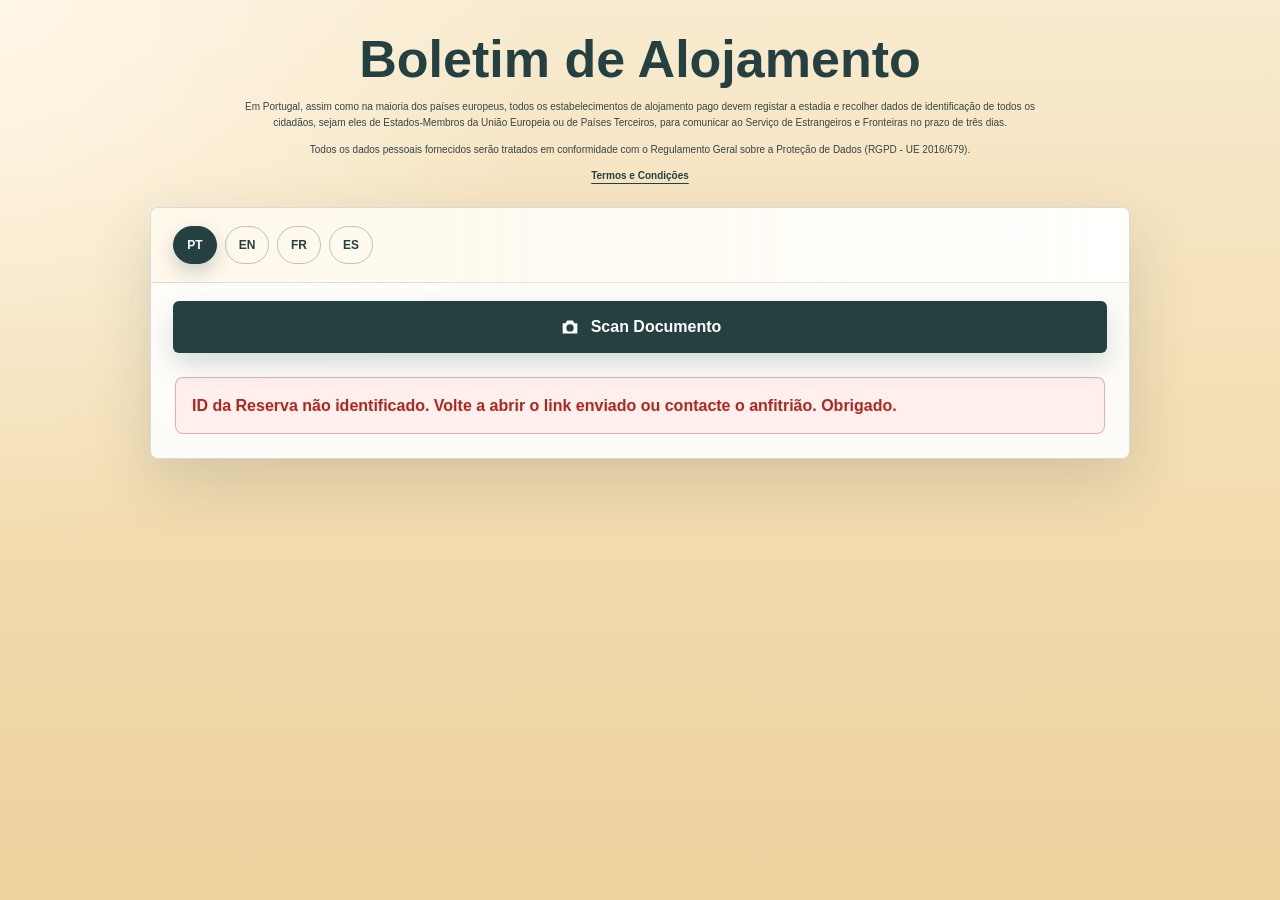
<file: index.html>
<!DOCTYPE html>
<html lang="pt">
<head>
  <meta charset="UTF-8">
  <meta name="viewport" content="width=device-width, initial-scale=1.0">
  <title>Formulário Check-in</title>
  <link rel="stylesheet" href="style.css?v=20260813-6">
</head>
<body>
  <div id="cabecalho-info"></div>
  <div id="form-container"></div>
  <script src="lang.js?v=20260813-5"></script>
  <script src="countries.js?v=20260813-1"></script>
  <script src="api-config.js?v=20260810-21"></script>
  <script src="mrz-form-stage3-reader.js?v=20260815-1"></script>
  <script src="form.js?v=20260815-1"></script>
  <script>
    fetch('form.html', { cache: 'no-store' })
      .then(res => res.text())
      .then(html => {
        document.getElementById('form-container').innerHTML = html;
        initForm();
      })
      .catch(error => {
        console.error('Erro ao carregar o formulario:', error);
        document.getElementById('form-container').innerHTML =
          '<p class="erro-carregamento">Nao foi possivel carregar o formulario. Confirme que a pagina esta aberta atraves do servidor local.</p>';
      });
  </script>
</body>
</html>
</file>
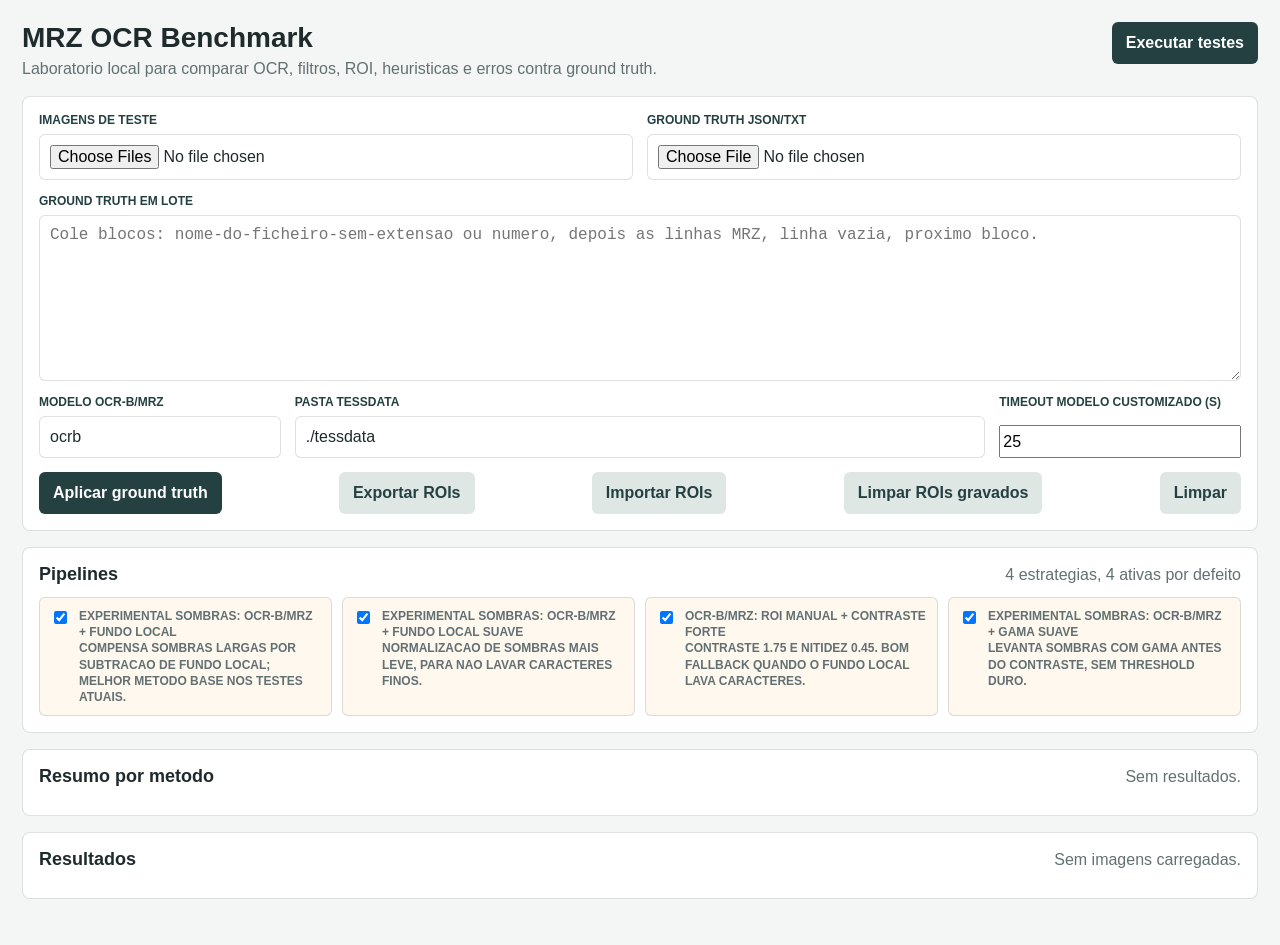
<file: mrz-benchmark.html>
<!DOCTYPE html>
<html lang="pt">
<head>
  <meta charset="UTF-8">
  <meta name="viewport" content="width=device-width, initial-scale=1.0">
  <title>MRZ OCR Benchmark</title>
  <link rel="stylesheet" href="mrz-benchmark.css">
</head>
<body>
  <main class="bench-shell">
    <header class="bench-header">
      <div>
        <h1>MRZ OCR Benchmark</h1>
        <p>Laboratorio local para comparar OCR, filtros, ROI, heuristicas e erros contra ground truth.</p>
      </div>
      <button type="button" id="run-all">Executar testes</button>
    </header>

    <section class="bench-panel bench-inputs">
      <div class="field">
        <label for="image-input">Imagens de teste</label>
        <input id="image-input" type="file" accept="image/*" multiple>
      </div>
      <div class="field">
        <label for="truth-file">Ground truth JSON/TXT</label>
        <input id="truth-file" type="file" accept=".json,.txt,text/plain,application/json">
      </div>
      <div class="field field-wide">
        <label for="global-truth">Ground truth em lote</label>
        <textarea id="global-truth" rows="8" placeholder="Cole blocos: nome-do-ficheiro-sem-extensao ou numero, depois as linhas MRZ, linha vazia, proximo bloco."></textarea>
      </div>
      <div class="ocrb-config field-wide">
        <div class="field">
          <label for="custom-lang">Modelo OCR-B/MRZ</label>
          <input id="custom-lang" type="text" value="ocrb" placeholder="Ex: ocrb, mrz">
        </div>
        <div class="field">
          <label for="custom-lang-path">Pasta tessdata</label>
          <input id="custom-lang-path" type="text" value="./tessdata" placeholder="Ex: ./tessdata ou https://.../tessdata">
        </div>
        <div class="field">
          <label for="custom-timeout">Timeout modelo customizado (s)</label>
          <input id="custom-timeout" type="number" min="5" max="180" value="25">
        </div>
      </div>
      <div class="bench-actions">
        <button type="button" id="apply-truth">Aplicar ground truth</button>
        <button type="button" id="export-rois" class="secondary">Exportar ROIs</button>
        <button type="button" id="import-rois" class="secondary">Importar ROIs</button>
        <button type="button" id="reset-rois" class="secondary">Limpar ROIs gravados</button>
        <button type="button" id="clear-all" class="secondary">Limpar</button>
        <input id="roi-file" type="file" accept=".json,application/json" hidden>
      </div>
    </section>

    <section class="bench-panel">
      <div class="section-title">
        <h2>Pipelines</h2>
        <span id="pipeline-count"></span>
      </div>
      <div id="pipeline-list" class="pipeline-list"></div>
    </section>

    <section class="bench-panel">
      <div class="section-title">
        <h2>Resumo por metodo</h2>
        <span id="summary-count">Sem resultados.</span>
      </div>
      <div id="summary-table" class="summary-table"></div>
    </section>

    <section class="bench-panel">
      <div class="section-title">
        <h2>Resultados</h2>
        <span id="status">Sem imagens carregadas.</span>
      </div>
      <div id="cases" class="cases"></div>
    </section>
  </main>

  <script src="countries.js?v=20260813-1"></script>
  <script src="mrz-benchmark.js?v=3"></script>
</body>
</html>
</file>
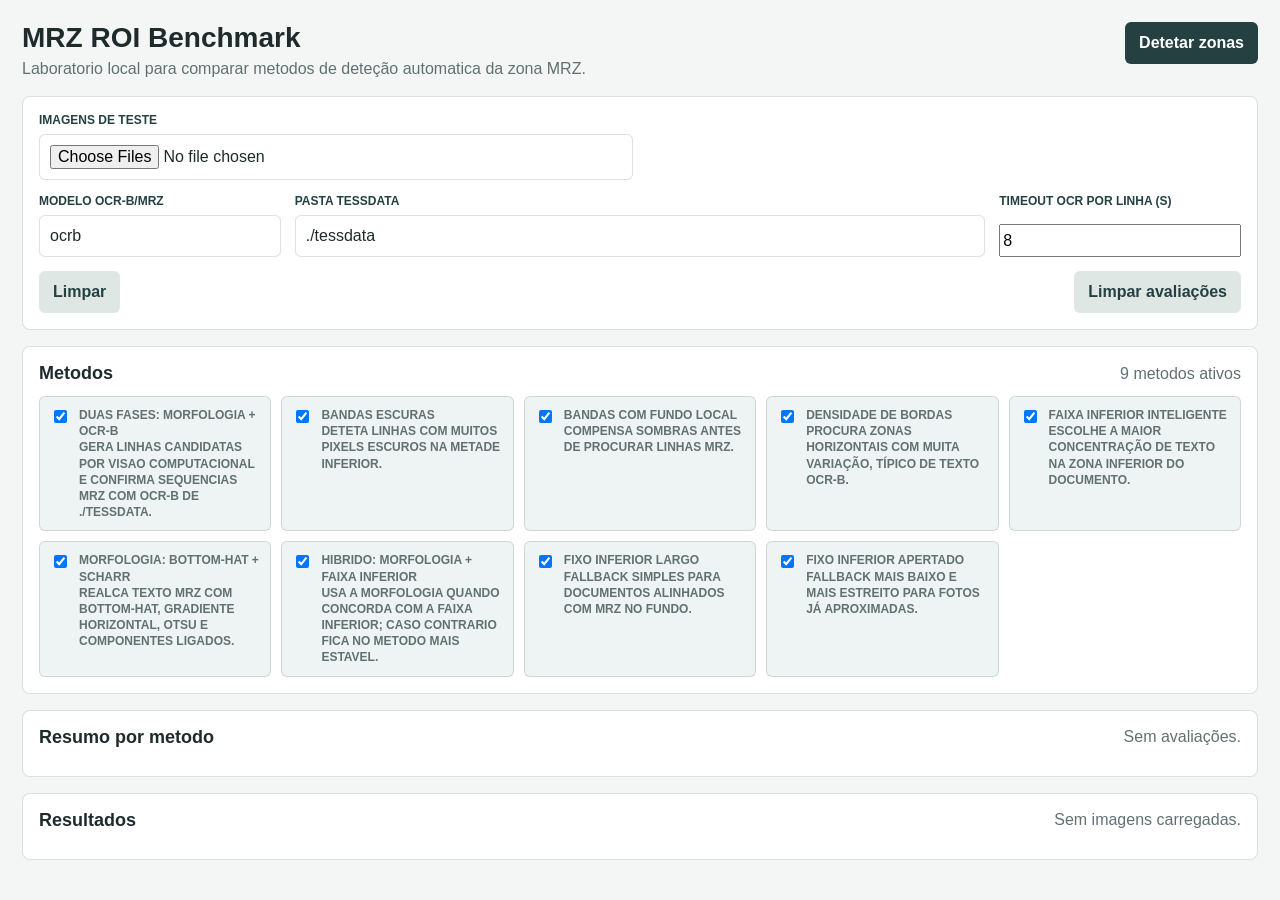
<file: mrz-roi-benchmark.html>
<!DOCTYPE html>
<html lang="pt">
<head>
  <meta charset="UTF-8">
  <meta name="viewport" content="width=device-width, initial-scale=1.0">
  <title>MRZ ROI Benchmark</title>
  <link rel="stylesheet" href="mrz-benchmark.css">
</head>
<body>
  <main class="bench-shell">
    <header class="bench-header">
      <div>
        <h1>MRZ ROI Benchmark</h1>
        <p>Laboratorio local para comparar metodos de deteção automatica da zona MRZ.</p>
      </div>
      <button type="button" id="run-all">Detetar zonas</button>
    </header>

    <section class="bench-panel bench-inputs">
      <div class="field">
        <label for="image-input">Imagens de teste</label>
        <input id="image-input" type="file" accept="image/*" multiple>
      </div>
      <div class="ocrb-config field-wide">
        <div class="field">
          <label for="roi-ocr-lang">Modelo OCR-B/MRZ</label>
          <input id="roi-ocr-lang" type="text" value="ocrb" placeholder="Ex: ocrb, mrz">
        </div>
        <div class="field">
          <label for="roi-ocr-path">Pasta tessdata</label>
          <input id="roi-ocr-path" type="text" value="./tessdata" placeholder="Ex: ./tessdata">
        </div>
        <div class="field">
          <label for="roi-ocr-timeout">Timeout OCR por linha (s)</label>
          <input id="roi-ocr-timeout" type="number" min="2" max="60" value="8">
        </div>
      </div>
      <div class="bench-actions">
        <button type="button" id="clear-all" class="secondary">Limpar</button>
        <button type="button" id="clear-ratings" class="secondary">Limpar avaliações</button>
      </div>
    </section>

    <section class="bench-panel">
      <div class="section-title">
        <h2>Metodos</h2>
        <span id="method-count"></span>
      </div>
      <div id="method-list" class="pipeline-list"></div>
    </section>

    <section class="bench-panel">
      <div class="section-title">
        <h2>Resumo por metodo</h2>
        <span id="summary-count">Sem avaliações.</span>
      </div>
      <div id="summary-table" class="summary-table"></div>
    </section>

    <section class="bench-panel">
      <div class="section-title">
        <h2>Resultados</h2>
        <span id="status">Sem imagens carregadas.</span>
      </div>
      <div id="cases" class="cases"></div>
    </section>
  </main>

  <script src="mrz-roi-benchmark.js?v=7"></script>
</body>
</html>
</file>
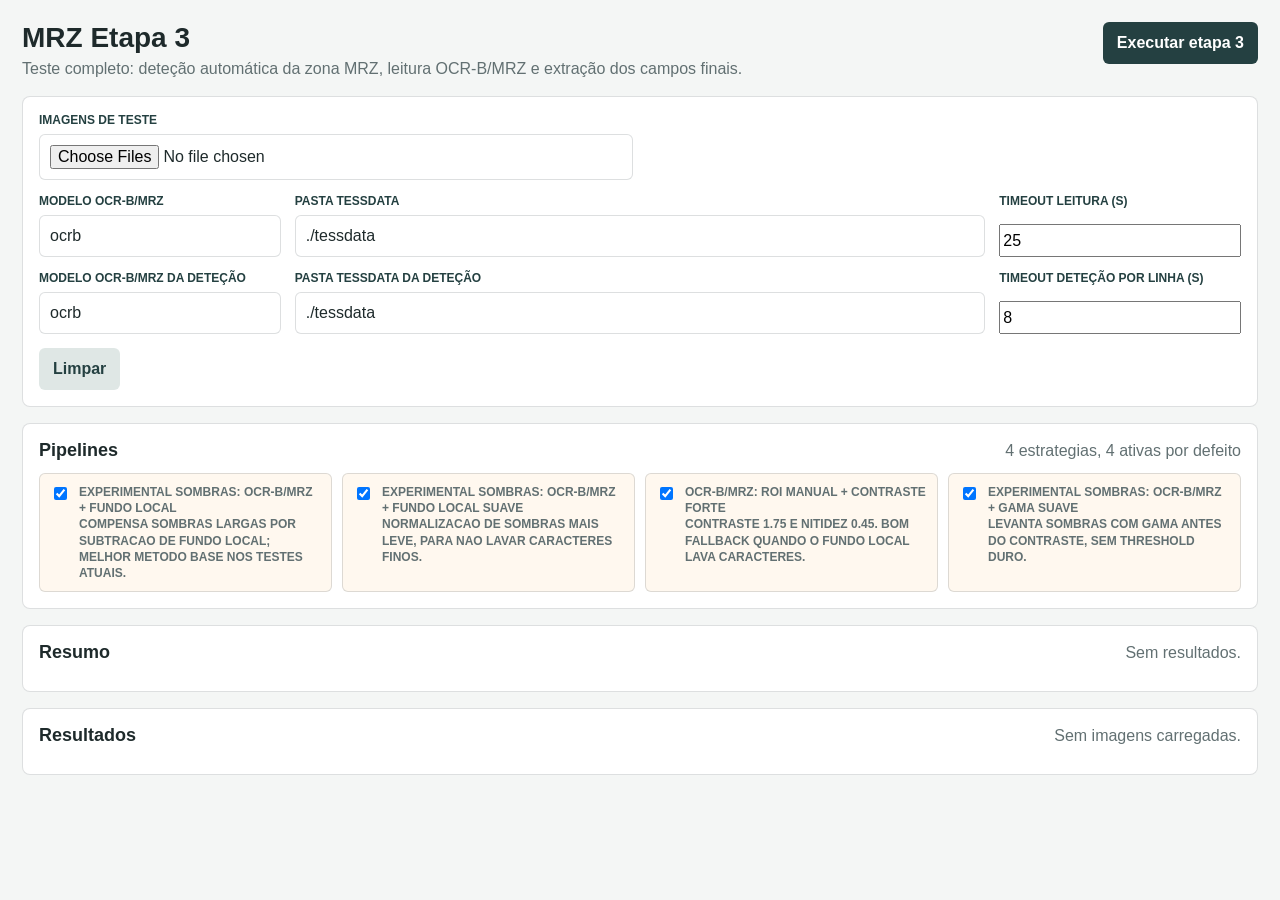
<file: mrz-stage3-benchmark.html>
<!DOCTYPE html>
<html lang="pt">
<head>
  <meta charset="UTF-8">
  <meta name="viewport" content="width=device-width, initial-scale=1.0">
  <title>MRZ Etapa 3 Benchmark</title>
  <link rel="stylesheet" href="mrz-benchmark.css">
</head>
<body>
  <main class="bench-shell">
    <header class="bench-header">
      <div>
        <h1>MRZ Etapa 3</h1>
        <p>Teste completo: deteção automática da zona MRZ, leitura OCR-B/MRZ e extração dos campos finais.</p>
      </div>
      <button type="button" id="run-all">Executar etapa 3</button>
    </header>

    <section class="bench-panel bench-inputs">
      <div class="field">
        <label for="image-input">Imagens de teste</label>
        <input id="image-input" type="file" accept="image/*" multiple>
      </div>
      <div class="ocrb-config field-wide">
        <div class="field">
          <label for="custom-lang">Modelo OCR-B/MRZ</label>
          <input id="custom-lang" type="text" value="ocrb" placeholder="Ex: ocrb, mrz">
        </div>
        <div class="field">
          <label for="custom-lang-path">Pasta tessdata</label>
          <input id="custom-lang-path" type="text" value="./tessdata" placeholder="Ex: ./tessdata">
        </div>
        <div class="field">
          <label for="custom-timeout">Timeout leitura (s)</label>
          <input id="custom-timeout" type="number" min="5" max="180" value="25">
        </div>
      </div>
      <div class="ocrb-config field-wide">
        <div class="field">
          <label for="roi-ocr-lang">Modelo OCR-B/MRZ da deteção</label>
          <input id="roi-ocr-lang" type="text" value="ocrb" placeholder="Ex: ocrb, mrz">
        </div>
        <div class="field">
          <label for="roi-ocr-path">Pasta tessdata da deteção</label>
          <input id="roi-ocr-path" type="text" value="./tessdata" placeholder="Ex: ./tessdata">
        </div>
        <div class="field">
          <label for="roi-ocr-timeout">Timeout deteção por linha (s)</label>
          <input id="roi-ocr-timeout" type="number" min="2" max="60" value="8">
        </div>
      </div>
      <div class="bench-actions">
        <button type="button" id="clear-all" class="secondary">Limpar</button>
      </div>
    </section>

    <section class="bench-panel">
      <div class="section-title">
        <h2>Pipelines</h2>
        <span id="pipeline-count"></span>
      </div>
      <div id="pipeline-list" class="pipeline-list"></div>
    </section>

    <section class="bench-panel">
      <div class="section-title">
        <h2>Resumo</h2>
        <span id="summary-count">Sem resultados.</span>
      </div>
      <div id="summary-table" class="summary-table"></div>
    </section>

    <section class="bench-panel">
      <div class="section-title">
        <h2>Resultados</h2>
        <span id="status">Sem imagens carregadas.</span>
      </div>
      <div id="cases" class="cases"></div>
    </section>
  </main>

  <script src="countries.js?v=20260813-1"></script>
  <script src="mrz-stage3-benchmark.js?v=7"></script>
</body>
</html>
</file>
<file: style.css>
:root {
  --sand: #F4DFB6;
  --sand-light: #FFF7E8;
  --ink: #1A1A1A;
  --muted: #66706C;
  --line: #D8C7A8;
  --teal: #4F6162;
  --teal-dark: #244041;
  --white: #FFFFFF;
  --error: #B3261E;
  --focus: rgba(79, 97, 98, 0.22);
  --shadow: 0 22px 60px rgba(36, 64, 65, 0.16);
}

* {
  box-sizing: border-box;
}

[hidden] {
  display: none !important;
}

html {
  min-height: 100%;
  background: var(--sand);
}

body {
  position: relative;
  min-height: 100vh;
  margin: 0;
  padding: 32px 18px 48px;
  font-family: Arial, Helvetica, sans-serif;
  color: var(--ink);
  background:
    radial-gradient(circle at top left, rgba(255, 247, 232, 0.92), transparent 34rem),
    linear-gradient(180deg, #F8EBCF 0%, var(--sand) 42%, #EDD29D 100%);
}

body > * {
  position: relative;
  z-index: 1;
}

#cabecalho-info,
#form-container {
  width: min(100%, 980px);
  margin-inline: auto;
}

#cabecalho-info {
  margin-bottom: 22px;
  text-align: center;
}

#cabecalho-info h2 {
  margin: 0 0 12px;
  color: var(--teal-dark);
  font-size: clamp(30px, 5vw, 52px);
  line-height: 1.05;
  font-weight: 800;
}

#cabecalho-info p {
  width: min(100%, 820px);
  margin: 10px auto 0;
  color: #364546;
  font-size: 10px;
  line-height: 1.65;
}

#cabecalho-info a {
  color: var(--teal-dark);
  text-underline-offset: 4px;
}

.checkin-panel {
  overflow: hidden;
  border: 1px solid rgba(79, 97, 98, 0.22);
  border-radius: 8px;
  background: rgba(255, 255, 255, 0.9);
  box-shadow: var(--shadow);
  backdrop-filter: blur(8px);
}

.form-topbar {
  display: flex;
  align-items: center;
  justify-content: flex-start;
  gap: 16px;
  padding: 18px 22px;
  border-bottom: 1px solid rgba(79, 97, 98, 0.16);
  background: linear-gradient(90deg, rgba(255, 247, 232, 0.88), rgba(255, 255, 255, 0.72));
}

.reserva-pill {
  margin: 4px 24px 22px;
  color: rgba(54, 69, 70, 0.64);
  font-size: 11px;
  font-weight: 600;
  text-align: right;
  letter-spacing: 0;
}

.language-buttons {
  display: flex;
  flex-wrap: wrap;
  justify-content: flex-start;
  gap: 8px;
}

button {
  min-height: 46px;
  border: 0;
  border-radius: 6px;
  background: var(--teal);
  color: var(--white);
  font-size: 16px;
  font-weight: 800;
  cursor: pointer;
  touch-action: manipulation;
  -webkit-tap-highlight-color: transparent;
  user-select: none;
  -webkit-user-select: none;
  transition: background-color 160ms ease, border-color 160ms ease, color 160ms ease, transform 160ms ease, box-shadow 160ms ease;
}

button:hover {
  background: var(--teal-dark);
}

button:active {
  transform: translateY(1px);
  transition-duration: 0ms;
}

button:focus-visible,
input:focus-visible,
select:focus-visible {
  outline: 3px solid var(--focus);
  outline-offset: 2px;
}

button:disabled {
  cursor: wait;
  opacity: 0.72;
}

.language-buttons button,
.fatura-buttons button {
  width: auto;
  min-height: 38px;
  border: 1px solid rgba(79, 97, 98, 0.36);
  background: transparent;
  color: var(--teal-dark);
}

.language-buttons button {
  min-width: 44px;
  padding: 0 12px;
  border-radius: 999px;
  font-size: 12px;
}

.language-buttons button:hover,
.fatura-buttons button:hover {
  border-color: var(--teal);
  background: rgba(79, 97, 98, 0.08);
}

.language-buttons button.selected,
.fatura-buttons button.selected {
  border-color: var(--teal-dark);
  background: var(--teal-dark);
  color: var(--white);
  box-shadow: 0 8px 18px rgba(36, 64, 65, 0.22);
}

.scan-entry {
  padding: 18px 22px 0;
}

.scan-button {
  width: 100%;
  min-height: 52px;
  border: 1px solid rgba(36, 64, 65, 0.28);
  background: var(--teal-dark);
  box-shadow: 0 12px 26px rgba(36, 64, 65, 0.18);
}

.icon-button {
  display: inline-flex;
  align-items: center;
  justify-content: center;
  gap: 10px;
}

.button-icon {
  width: 22px;
  height: 22px;
  flex: 0 0 auto;
}

.button-icon svg {
  display: block;
  width: 100%;
  height: 100%;
  fill: currentColor;
}

.scan-button:hover {
  background: var(--teal);
}

.mrz-modal {
  position: fixed;
  inset: 0;
  display: none;
  align-items: stretch;
  justify-content: stretch;
  padding: 0;
  background: var(--white);
  z-index: 20;
}

.mrz-modal.is-open {
  display: flex;
}

.mrz-dialog {
  width: 100%;
  height: 100vh;
  height: 100dvh;
  max-height: 100dvh;
  overflow: auto;
  border-radius: 0;
  border: 0;
  background: var(--white);
  box-shadow: none;
}

.mrz-header {
  display: flex;
  justify-content: space-between;
  gap: 18px;
  padding: 20px 20px 14px;
  border-bottom: 1px solid rgba(79, 97, 98, 0.14);
}

.mrz-header h3 {
  margin: 0 0 6px;
  color: var(--teal-dark);
  font-size: 24px;
}

.mrz-header p,
.mrz-instructions p,
.mrz-status {
  margin: 0;
  color: #364546;
  font-size: 14px;
  line-height: 1.5;
}

#mrz-subtitle {
  white-space: pre-line;
}

.mrz-close {
  min-width: 92px;
  min-height: 42px;
  flex: 0 0 auto;
  padding: 0 18px;
  background: var(--teal-dark);
  color: var(--white);
  border: 1px solid var(--teal-dark);
  border-radius: 8px;
  font-weight: 800;
}

.mrz-close:hover {
  background: var(--teal);
}

.mrz-instructions {
  margin: 18px 20px 0;
  padding: 0;
  border-radius: 8px;
  background: var(--white);
  border: 1px solid rgba(79, 97, 98, 0.14);
  overflow: hidden;
}

.mrz-instructions img {
  display: block;
  width: min(100%, 460px);
  height: auto;
  margin: 0 auto;
}

.mrz-actions {
  display: grid;
  grid-template-columns: repeat(2, minmax(0, 1fr));
  gap: 10px;
  padding: 18px 20px;
}

.mrz-actions button,
.mrz-camera button {
  width: 100%;
}

.mrz-camera-actions {
  display: grid;
  grid-template-columns: repeat(auto-fit, minmax(160px, 1fr));
  gap: 10px;
}

.mrz-actions button.selected,
.mrz-camera-actions button.selected {
  background: #B86B22;
  box-shadow: 0 8px 18px rgba(184, 107, 34, 0.24);
}

.mrz-camera {
  padding: 0 20px 18px;
}

.mrz-video-wrap {
  position: relative;
  overflow: hidden;
  margin-bottom: 12px;
  aspect-ratio: 4 / 3;
  max-height: min(56vh, 420px);
  border-radius: 8px;
  background: #000;
}

.mrz-camera video {
  display: block;
  width: 100%;
  height: 100%;
  object-fit: cover;
  background: #000;
}

.mrz-status {
  margin: 0 20px 18px;
  padding: 10px 12px;
  border: 1px solid rgba(79, 97, 98, 0.18);
  border-radius: 6px;
  background: #f4f6f6;
  color: #364546;
  font-weight: 700;
  white-space: pre-line;
}

.mrz-status.is-error {
  border-color: rgba(179, 38, 30, 0.22);
  background: #FFF0ED;
  color: var(--error);
}

.mrz-status.is-info {
  border-color: rgba(79, 97, 98, 0.2);
  background: #f4f6f6;
  color: #364546;
}

.mrz-progress {
  padding: 0 20px 12px;
}

.mrz-progress-top {
  display: flex;
  justify-content: space-between;
  gap: 12px;
  margin-bottom: 7px;
  color: #364546;
  font-size: 12px;
  font-weight: 800;
}

.mrz-progress-track {
  height: 9px;
  overflow: hidden;
  border-radius: 999px;
  background: rgba(79, 97, 98, 0.16);
}

.mrz-progress-bar {
  width: 0;
  height: 100%;
  border-radius: inherit;
  background: var(--teal-dark);
  transition: width 220ms ease;
}

.mrz-result {
  margin: 0 20px 20px;
  padding: 12px;
  overflow: auto;
  border-radius: 8px;
  background: #F6F6F6;
  color: #243333;
  font-size: 12px;
  line-height: 1.4;
}

.mrz-log-images {
  display: grid;
  grid-template-columns: repeat(auto-fit, minmax(220px, 1fr));
  gap: 12px;
  margin: 0 20px 20px;
}

.mrz-log-images figure {
  margin: 0;
  color: #364546;
  font-size: 12px;
  font-weight: 700;
}

.mrz-log-images img {
  display: block;
  width: 100%;
  max-height: 320px;
  object-fit: contain;
  border: 1px solid rgba(79, 97, 98, 0.18);
  border-radius: 8px;
  background: #111;
}

.mrz-form-alert {
  display: flex;
  align-items: center;
  justify-content: center;
  gap: 10px;
  margin: 0 0 18px;
  padding: 12px 14px;
  border: 1px solid rgba(36, 100, 70, 0.24);
  border-radius: 8px;
  background: #eef8f2;
  color: #244640;
  text-align: center;
  font-weight: 800;
}

.mrz-form-alert[hidden] {
  display: none;
}

.mrz-form-alert-icon {
  display: inline-grid;
  width: 22px;
  height: 22px;
  flex: 0 0 22px;
  place-items: center;
  border-radius: 50%;
  background: #244640;
  color: #fff;
  font-size: 15px;
  line-height: 1;
  font-weight: 900;
}

.mrz-manual-crop {
  margin: 0 20px 18px;
  padding: 12px;
  border: 1px solid rgba(79, 97, 98, 0.18);
  border-radius: 8px;
  background: #fff;
}

.mrz-crop-preview {
  position: relative;
  overflow: hidden;
  border-radius: 6px;
  background: #111;
}

.mrz-crop-preview img {
  display: block;
  width: 100%;
  height: auto;
}

.mrz-crop-box {
  position: absolute;
  border: 2px solid #fff;
  border-radius: 4px;
  box-shadow: 0 0 0 999px rgba(0, 0, 0, 0.36);
  pointer-events: none;
}

.mrz-crop-controls {
  display: grid;
  grid-template-columns: repeat(2, minmax(0, 1fr));
  gap: 10px;
  margin: 12px 0;
}

.mrz-crop-controls label {
  display: grid;
  gap: 5px;
  color: #364546;
  font-size: 12px;
  font-weight: 800;
}

.mrz-crop-controls input {
  width: 100%;
  accent-color: var(--teal-dark);
}

form {
  padding: 24px;
}

.form-section {
  margin: 0 0 18px;
  padding: 20px;
  border: 1px solid rgba(79, 97, 98, 0.16);
  border-radius: 8px;
  background: rgba(255, 247, 232, 0.42);
}

.form-section legend {
  padding: 0 10px;
  color: var(--teal-dark);
  font-size: 14px;
  font-weight: 800;
  text-transform: uppercase;
  letter-spacing: 0.08em;
}

.form-grid {
  display: grid;
  grid-template-columns: repeat(2, minmax(0, 1fr));
  gap: 16px 18px;
}

.field {
  min-width: 0;
}

.field-wide {
  grid-column: 1 / -1;
}

label {
  display: block;
  margin: 0;
  padding-top: 15px;
  color: #243333;
  font-size: 13px;
  font-weight: 800;
  line-height: 1.35;
}

input,
select,
textarea {
  display: block;
  width: 100%;
  min-height: 48px;
  margin: 0;
  padding: 12px 13px;
  border: 1px solid #BFBFBF;
  border-radius: 6px;
  background-color: var(--white);
  color: var(--ink);
  font: inherit;
  font-size: 15px;
  box-shadow: 0 1px 0 rgba(36, 64, 65, 0.04);
  transition: border-color 160ms ease, box-shadow 160ms ease, background-color 160ms ease;
}

input:hover,
select:hover,
textarea:hover {
  border-color: #8FA0A0;
}

input:focus,
select:focus,
textarea:focus {
  border-color: var(--teal);
  box-shadow: 0 0 0 4px var(--focus);
}

select {
  cursor: pointer;
}

.invoice-section {
  background: rgba(255, 255, 255, 0.64);
}

.invoice-choice {
  display: flex;
  align-items: center;
  justify-content: space-between;
  gap: 18px;
}

.invoice-choice label {
  margin: 0;
  padding-top: 0;
  font-size: 15px;
}

.fatura-buttons {
  display: grid;
  grid-template-columns: repeat(2, minmax(82px, 1fr));
  gap: 8px;
  flex: 0 0 auto;
}

.fatura-buttons button {
  padding: 0 18px;
  font-size: 14px;
}

.invoice-fields {
  margin-top: 18px;
  padding-top: 18px;
  border-top: 1px solid rgba(79, 97, 98, 0.16);
}

.submit-area {
  margin: 28px 0 0;
  padding: 0;
}

.submit-area button {
  width: 100%;
  min-height: 54px;
  box-shadow: 0 12px 26px rgba(36, 64, 65, 0.2);
}

.success-screen {
  margin: 0;
  padding: 54px 28px 58px;
  text-align: center;
  background: linear-gradient(180deg, rgba(255, 255, 255, 0.96), rgba(253, 249, 239, 0.96));
}

.success-logo {
  display: block;
  width: min(180px, 52vw);
  max-height: 130px;
  margin: 0 auto 22px;
  object-fit: contain;
}

.success-screen h2 {
  margin: 0 0 10px;
  color: var(--primary);
  font-size: 30px;
  line-height: 1.15;
}

.success-screen p {
  max-width: 560px;
  margin: 0 auto 26px;
  color: var(--text);
  font-size: 16px;
  line-height: 1.55;
}

.success-screen button {
  width: min(100%, 520px);
  min-height: 54px;
  margin: 0 auto;
}

.erro-campo {
  border: 2px solid var(--error) !important;
  background-color: #FFF0ED !important;
  box-shadow: 0 0 0 4px rgba(179, 38, 30, 0.13) !important;
}

.field-error {
  align-self: flex-start;
  margin-top: 7px;
  padding: 6px 9px;
  border-radius: 6px;
  background: var(--error);
  color: #fff;
  font-size: 12px;
  font-weight: 800;
  line-height: 1.2;
  box-shadow: 0 8px 18px rgba(179, 38, 30, 0.18);
}

.erro-reserva,
.erro-carregamento {
  margin: 24px;
  padding: 16px;
  border: 1px solid rgba(179, 38, 30, 0.32);
  border-radius: 8px;
  background: #FFF0ED;
  color: var(--error);
  font-weight: 800;
  line-height: 1.45;
}

@media (max-width: 720px) {
  body {
    padding: 18px 12px 32px;
  }

  #cabecalho-info {
    text-align: center;
  }

  #cabecalho-info h2 {
    font-size: 34px;
  }

  #cabecalho-info p {
    font-size: 10px;
    margin-left: auto;
    margin-right: auto;
  }

  .form-topbar {
    align-items: flex-start;
    flex-direction: column;
    padding: 16px;
  }

  .language-buttons {
    justify-content: flex-start;
    width: 100%;
  }

  form {
    padding: 12px;
  }

  .scan-entry {
    padding: 16px 16px 0;
  }

  .form-section {
    margin-bottom: 10px;
    padding: 11px 10px;
  }

  .form-grid {
    grid-template-columns: 1fr;
    gap: 8px;
  }

  .form-section legend {
    padding: 0 8px;
    font-size: 12px;
    letter-spacing: 0.06em;
  }

  label {
    padding-top: 7px;
    font-size: 12px;
    line-height: 1.2;
  }

  input,
  select,
  textarea {
    min-height: 39px;
    padding: 8px 10px;
    font-size: 14px;
  }

  .invoice-choice {
    align-items: stretch;
    flex-direction: column;
    gap: 10px;
  }

  .fatura-buttons {
    width: 100%;
  }

  .submit-area {
    margin-top: 24px;
    padding: 0;
  }

  .success-screen {
    padding: 42px 18px 46px;
  }

  .success-screen h2 {
    font-size: 26px;
  }

  .success-logo {
    width: min(150px, 58vw);
    max-height: 112px;
  }

  .mrz-actions {
    grid-template-columns: 1fr;
  }
}

@media (max-width: 420px) {
  #cabecalho-info h2 {
    font-size: 30px;
  }

  .checkin-panel,
  .form-section {
    border-radius: 6px;
  }

  .language-buttons button {
    flex: 1;
  }
}

/* ===== Novo fluxo guiado de leitura (Scan Documento) ===== */

/* STEP 1: Instrucoes */
.scan-instructions {
  display: flex;
  flex-direction: column;
  min-height: 100vh;
  min-height: 100dvh;
}

.scan-guide {
  flex: 1;
  display: flex;
  flex-direction: column;
  align-items: center;
  justify-content: flex-start;
  gap: 14px;
  padding: 16px 22px 26px;
}

.scan-instr-list {
  margin: 0;
  padding: 0;
  max-width: 460px;
  width: 100%;
  color: #364546;
  font-size: 18px;
  line-height: 1.6;
  list-style: none;
  counter-reset: scan-instr;
  text-align: center;
}

.scan-instr-list li {
  counter-increment: scan-instr;
  margin-bottom: 8px;
}

.scan-instr-list li::before {
  content: counter(scan-instr) ". ";
  font-weight: 800;
  color: var(--teal-dark, #2c5f5f);
}

.scan-ok {
  width: min(100%, 460px);
  min-height: 54px;
  justify-content: center;
  font-size: 18px;
}

.scan-message {
  max-width: 460px;
  width: 100%;
  margin: 0;
  text-align: center;
}

/* STEP 2: Camera fullscreen */
.mrz-camera.scan-camera {
  position: fixed;
  top: 0;
  left: 0;
  right: 0;
  height: 100vh;
  height: 100dvh;
  padding: 0;
  display: flex;
  flex-direction: column;
  background: #000;
  overflow: hidden;
  z-index: 1;
}

.mrz-camera.scan-camera .scan-exit {
  position: absolute;
  top: 12px;
  left: 50%;
  transform: translateX(-50%);
  z-index: 6;
  min-width: 82px;
}

.mrz-camera.scan-camera .mrz-video-wrap {
  position: relative;
  flex: 1;
  min-height: 0;
  margin: 56px 4% 0;
  border-radius: 10px;
  overflow: hidden;
  background: #111;
  aspect-ratio: auto;
}

.mrz-camera.scan-camera video {
  object-fit: contain;
}

.mrz-camera.scan-camera .scan-captured {
  position: absolute;
  top: 0;
  left: 0;
  width: 100%;
  height: 100%;
  object-fit: contain;   /* mostra a imagem inteira, nunca cortada */
  background: #111;
}

.mrz-camera.scan-camera .scan-status {
  position: absolute;
  top: 124px;
  left: 16px;
  right: 16px;
  margin: 0;
  z-index: 5;
  background: rgba(0, 0, 0, 0.55);
  border-color: transparent;
  color: #fff;
  text-align: center;
}

.mrz-camera.scan-camera .scan-progress {
  position: absolute;
  top: 136px;
  left: 16px;
  right: 16px;
  margin: 0;
  z-index: 5;
}

.mrz-camera.scan-camera .scan-camera-actions {
  position: relative;
  display: grid;
  grid-template-columns: 1fr 1fr;
  gap: 12px;
  margin: 8px 4% 0;
  padding: 0 0 calc(10px + env(safe-area-inset-bottom));
  z-index: 6;
}

.mrz-camera.scan-camera .scan-camera-actions button {
  min-height: 52px;
}


/* Garante que o atributo hidden continua a ocultar estes containers flex */
.scan-instructions[hidden],
.mrz-camera.scan-camera[hidden] {
  display: none;
}

/* Barra de progresso da leitura: texto e barra a branco sobre o fundo preto */
.scan-progress .mrz-progress-top {
  color: #FFFFFF;
}
.scan-progress .mrz-progress-track {
  background: rgba(255, 255, 255, 0.28);
}
.scan-progress .mrz-progress-bar {
  background: #FFFFFF;
}

/* Garante que o video e o laser ficam ocultos quando o atributo hidden esta ativo */
.mrz-video-wrap video[hidden],
.mrz-video-wrap .scan-laser[hidden] {
  display: none;
}

/* Linha "laser scan" no preview (mostrada enquanto nao ha ROI) */
.mrz-video-wrap .scan-laser {
  position: absolute;
  left: 0;
  right: 0;
  top: 0;
  bottom: 0;
  pointer-events: none;
  z-index: 3;
  animation: scan-laser 2.4s ease-in-out infinite;
  will-change: transform;
}
.mrz-video-wrap .scan-laser::before {
  content: "";
  position: absolute;
  top: 0;
  left: 0;
  right: 0;
  height: 2px;
  background: linear-gradient(90deg, transparent 0%, rgba(255, 255, 255, 0.9) 50%, transparent 100%);
  box-shadow: 0 0 12px 3px rgba(255, 255, 255, 0.55);
}
@keyframes scan-laser {
  0%, 100% {
    transform: translateY(0);
  }
  50% {
    transform: translateY(calc(100% - 2px));
  }
}


/* Painel de controlo manual (página de teste) */
.manual-controls {
  position: relative;
  z-index: 7;
  display: flex;
  flex-wrap: wrap;
  align-items: center;
  justify-content: center;
  gap: 6px;
  padding: 8px 4%;
  background: rgba(0, 0, 0, 0.55);
}
.manual-controls label {
  color: #fff;
  font-size: 12px;
  font-weight: 700;
  display: inline-flex;
  align-items: center;
  gap: 4px;
}
.manual-controls select,
.manual-controls button {
  min-height: 34px;
  font-size: 12px;
  padding: 0 8px;
  font-weight: 700;
}


/* Galeria de imagens do processo (página de teste) */
.img-gallery {
  position: absolute;
  inset: 0;
  z-index: 8;
  display: flex;
  flex-direction: column;
  background: rgba(10, 12, 12, 0.96);
  overflow: hidden;
}
.img-gallery[hidden] {
  display: none;
}
.img-gallery-header {
  display: flex;
  align-items: center;
  justify-content: space-between;
  gap: 12px;
  padding: 14px 16px;
  border-bottom: 1px solid rgba(255, 255, 255, 0.15);
}
.img-gallery-header h3 {
  margin: 0;
  color: #fff;
  font-size: 16px;
}
.img-gallery-grid {
  flex: 1;
  overflow-y: auto;
  display: grid;
  grid-template-columns: repeat(auto-fill, minmax(220px, 1fr));
  gap: 14px;
  padding: 16px;
}
.img-gallery figure {
  margin: 0;
  border: 1px solid rgba(255, 255, 255, 0.15);
  border-radius: 8px;
  overflow: hidden;
  background: #000;
}
.img-gallery img {
  display: block;
  width: 100%;
  aspect-ratio: 4 / 3;
  object-fit: contain;
  background: #000;
}
.img-gallery figcaption {
  padding: 6px 8px;
  color: #cfd6d6;
  font-size: 12px;
  line-height: 1.4;
}


/* Texto de instrucoes mais pequeno e imagem mais proxima no movel */
@media (max-width: 720px) {
  .scan-instr-list {
    font-size: 15px;
  }
  .scan-instr-list li:last-child {
    margin-bottom: 0;
  }
  .scan-guide {
    gap: 10px;
  }
}
</file>
<file: mrz-benchmark.css>
:root {
  --bg: #f4f6f5;
  --panel: #ffffff;
  --ink: #1e2a2b;
  --muted: #627072;
  --line: rgba(43, 60, 62, 0.16);
  --teal: #244041;
  --soft: #eef4f3;
  --bad: #b3261e;
  --good: #157347;
}

* {
  box-sizing: border-box;
}

body {
  margin: 0;
  background: var(--bg);
  color: var(--ink);
  font-family: Arial, sans-serif;
}

button,
input,
textarea {
  font: inherit;
}

button {
  min-height: 42px;
  padding: 9px 14px;
  border: 0;
  border-radius: 6px;
  background: var(--teal);
  color: #fff;
  font-weight: 800;
  cursor: pointer;
}

button.secondary {
  background: #dfe7e5;
  color: var(--teal);
}

button:disabled {
  opacity: 0.55;
  cursor: wait;
}

.bench-shell {
  width: min(1280px, 100%);
  margin: 0 auto;
  padding: 22px;
}

.bench-header {
  display: flex;
  align-items: flex-start;
  justify-content: space-between;
  gap: 16px;
  margin-bottom: 18px;
}

.bench-header h1 {
  margin: 0 0 6px;
  font-size: 28px;
}

.bench-header p,
.section-title span {
  margin: 0;
  color: var(--muted);
}

.bench-panel {
  margin-bottom: 16px;
  padding: 16px;
  border: 1px solid var(--line);
  border-radius: 8px;
  background: var(--panel);
}

.bench-inputs {
  display: grid;
  grid-template-columns: repeat(2, minmax(0, 1fr));
  gap: 14px;
}

.field {
  display: grid;
  gap: 7px;
}

.field-wide,
.bench-actions {
  grid-column: 1 / -1;
}

label {
  color: var(--teal);
  font-size: 12px;
  font-weight: 800;
  text-transform: uppercase;
}

input[type="file"],
input[type="text"],
textarea {
  width: 100%;
  border: 1px solid var(--line);
  border-radius: 6px;
  background: #fff;
  color: var(--ink);
}

input[type="file"] {
  padding: 10px;
}

input[type="text"] {
  min-height: 42px;
  padding: 9px 10px;
}

.ocrb-config {
  display: grid;
  grid-template-columns: minmax(150px, 0.35fr) minmax(240px, 1fr) minmax(150px, 0.35fr);
  gap: 14px;
}

textarea {
  min-height: 92px;
  padding: 10px;
  resize: vertical;
  font-family: Consolas, monospace;
}

.bench-actions,
.section-title {
  display: flex;
  align-items: center;
  justify-content: space-between;
  gap: 10px;
}

.section-title {
  margin-bottom: 12px;
}

.section-title h2 {
  margin: 0;
  font-size: 18px;
}

.pipeline-list {
  display: grid;
  grid-template-columns: repeat(auto-fit, minmax(220px, 1fr));
  gap: 10px;
}

.manual-roi {
  display: grid;
  grid-template-columns: repeat(4, minmax(0, 1fr));
  gap: 10px;
  margin-bottom: 12px;
  padding: 10px;
  border: 1px solid var(--line);
  border-radius: 6px;
  background: #fbfcfc;
}

.manual-roi label {
  display: grid;
  gap: 6px;
}

.manual-roi input {
  width: 100%;
  accent-color: var(--teal);
}

.pipeline-option {
  display: flex;
  align-items: flex-start;
  gap: 9px;
  padding: 10px;
  border: 1px solid var(--line);
  border-radius: 6px;
  background: var(--soft);
}

.pipeline-option.optional {
  background: #fff8ef;
}

.pipeline-option span {
  display: block;
  color: var(--muted);
  font-size: 12px;
  line-height: 1.35;
}

.muted {
  color: var(--muted);
}

.summary-table {
  overflow-x: auto;
}

.summary-table table {
  width: 100%;
  border-collapse: collapse;
  min-width: 980px;
  font-size: 13px;
}

.summary-table th,
.summary-table td {
  padding: 9px 10px;
  border-bottom: 1px solid var(--line);
  text-align: left;
  vertical-align: top;
}

.summary-table th {
  color: var(--teal);
  font-size: 11px;
  text-transform: uppercase;
  background: var(--soft);
}

.summary-table td:first-child {
  font-weight: 800;
}

.cases {
  display: grid;
  gap: 14px;
}

.case-card {
  border: 1px solid var(--line);
  border-radius: 8px;
  overflow: hidden;
  background: #fff;
}

.case-top {
  display: grid;
  grid-template-columns: minmax(240px, 0.8fr) minmax(280px, 1.2fr);
  align-items: start;
  gap: 14px;
  padding: 14px;
  border-bottom: 1px solid var(--line);
}

.case-preview img {
  display: block;
  width: 100%;
  height: auto;
  border-radius: 6px;
  background: #111;
}

.case-preview {
  position: relative;
  align-self: start;
  overflow: hidden;
  border-radius: 6px;
  background: #111;
}

.case-roi-box {
  position: absolute;
  border: 2px solid #fff;
  border-radius: 4px;
  box-shadow: 0 0 0 999px rgba(0, 0, 0, 0.32);
  pointer-events: none;
}

.case-meta h3 {
  margin: 0 0 8px;
  font-size: 16px;
}

.case-roi-controls {
  display: grid;
  grid-template-columns: repeat(2, minmax(0, 1fr));
  gap: 10px;
  margin-bottom: 12px;
  padding: 10px;
  border: 1px solid var(--line);
  border-radius: 6px;
  background: #fbfcfc;
}

.case-roi-controls label {
  display: grid;
  gap: 6px;
}

.case-roi-controls input {
  width: 100%;
  accent-color: var(--teal);
}

.case-results {
  display: grid;
  gap: 12px;
  padding: 14px;
}

.roi-results {
  display: grid;
  gap: 12px;
  padding: 14px;
}

.roi-result-card {
  border: 1px solid var(--line);
  border-radius: 8px;
  overflow: hidden;
  background: #fff;
}

.roi-rating {
  display: flex;
  align-items: center;
  gap: 8px;
  padding: 10px 12px 0;
}

.roi-rating button {
  min-height: 34px;
  padding: 6px 11px;
}

.roi-debug-images {
  grid-template-columns: minmax(240px, 0.9fr) minmax(260px, 1.1fr);
}

.roi-debug-images figure {
  display: grid;
  gap: 6px;
  margin: 0;
}

.roi-debug-images img {
  width: 100%;
  max-height: 220px;
  object-fit: contain;
  border: 1px solid var(--line);
  border-radius: 6px;
  background: #111;
}

.roi-debug-images figcaption {
  color: var(--muted);
  font-size: 12px;
}

.result-row {
  border: 1px solid var(--line);
  border-radius: 8px;
  overflow: hidden;
}

.result-error {
  border-color: rgba(179, 38, 30, 0.35);
}

.error-box {
  padding: 10px 12px;
  border-top: 1px solid rgba(179, 38, 30, 0.18);
  background: rgba(179, 38, 30, 0.08);
  color: var(--bad);
  font-size: 13px;
  font-weight: 700;
}

.result-head {
  display: flex;
  flex-wrap: wrap;
  align-items: center;
  justify-content: space-between;
  gap: 8px;
  padding: 10px;
  background: var(--soft);
}

.metric {
  display: inline-flex;
  gap: 6px;
  color: var(--muted);
  font-size: 12px;
  font-weight: 800;
}

.metric strong {
  color: var(--ink);
}

.result-body {
  display: grid;
  grid-template-columns: repeat(2, minmax(0, 1fr));
  gap: 12px;
  padding: 12px;
}

pre {
  margin: 0;
  white-space: pre-wrap;
  word-break: break-word;
  font-family: Consolas, monospace;
  font-size: 12px;
  line-height: 1.45;
}

.diff {
  padding: 10px;
  border-radius: 6px;
  background: #fbfbfb;
}

.diff .ok {
  color: var(--ink);
}

.diff .bad {
  background: rgba(179, 38, 30, 0.12);
  color: var(--bad);
  text-decoration: line-through;
}

.diff .add {
  background: rgba(21, 115, 71, 0.14);
  color: var(--good);
}

.debug-images {
  display: grid;
  grid-template-columns: repeat(auto-fit, minmax(160px, 1fr));
  gap: 10px;
  padding: 0 12px 12px;
}

.debug-shot {
  display: grid;
  gap: 6px;
  color: var(--muted);
  font-size: 12px;
}

.debug-shot img {
  width: 100%;
  border: 1px solid var(--line);
  border-radius: 6px;
  background: #111;
}

.field-grid {
  display: grid;
  grid-template-columns: repeat(auto-fit, minmax(180px, 1fr));
  gap: 10px;
  padding: 12px;
}

.field-card {
  min-width: 0;
  padding: 10px 12px;
  border: 1px solid var(--line);
  border-radius: 8px;
  background: #fff;
}

.field-card span {
  display: block;
  margin-bottom: 4px;
  color: var(--muted);
  font-size: 12px;
  font-weight: 700;
}

.field-card strong {
  display: block;
  overflow-wrap: anywhere;
}

.stage3-details {
  margin-top: 12px;
}

@media (max-width: 760px) {
  .bench-shell {
    padding: 12px;
  }

  .bench-header,
  .bench-actions,
  .section-title {
    align-items: stretch;
    flex-direction: column;
  }

  .bench-inputs,
  .manual-roi,
  .ocrb-config,
  .case-roi-controls,
  .case-top,
  .result-body {
    grid-template-columns: 1fr;
  }
}
</file>
